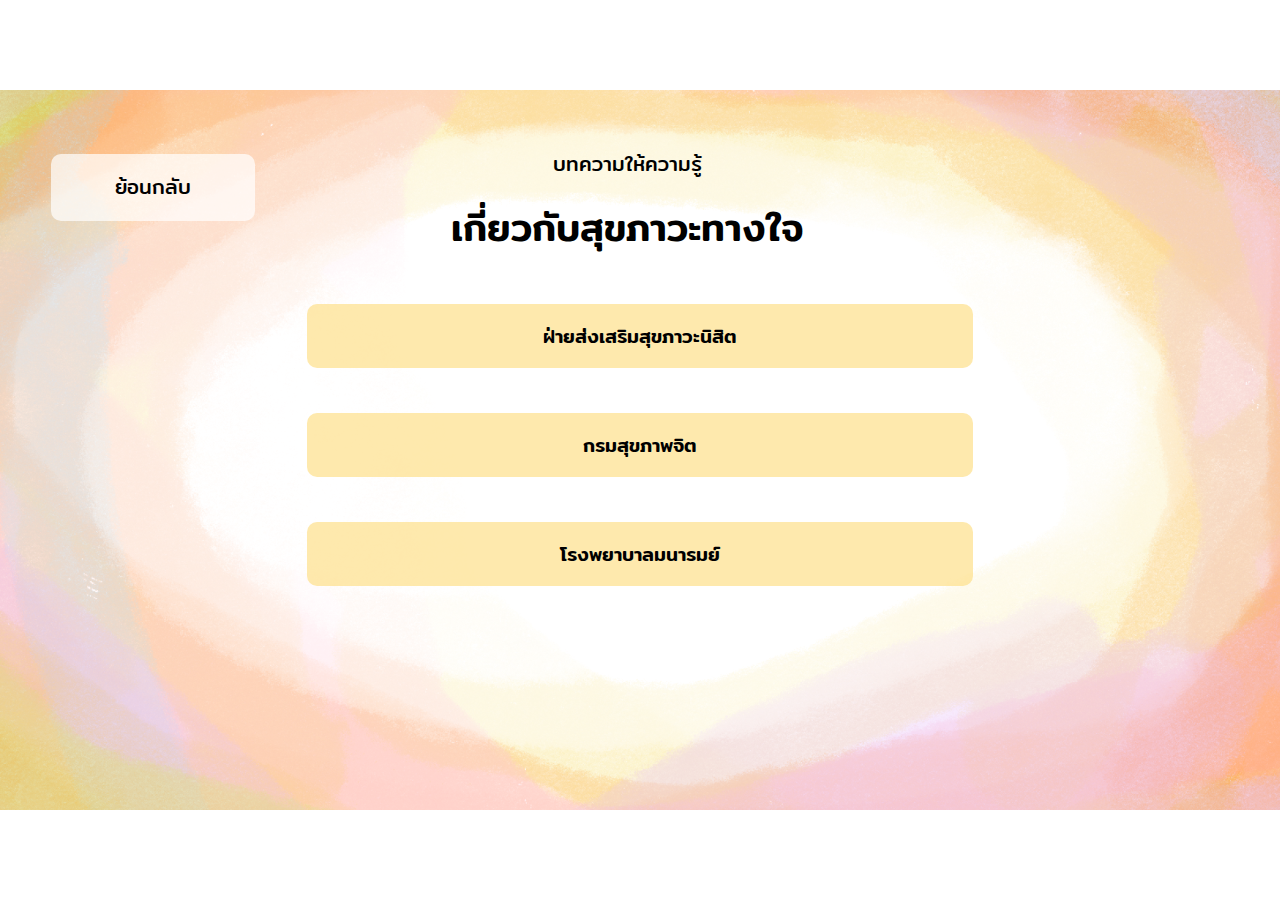
<file: article.html>
<!DOCTYPE html>
<html lang="en">
<head>
    <meta charset="UTF-8">
    <meta name="viewport" content="width=device-width, initial-scale=1.0">
    <link rel="stylesheet" href="./styles/result.css">
    <link href='https://fonts.googleapis.com/css?family=Mitr' rel='stylesheet'>
    <link rel="stylesheet" href="https://fonts.googleapis.com/css2?family=Material+Symbols+Outlined:opsz,wght,FILL,GRAD@20..48,100..700,0..1,-50..200" />
    <script type="text/javascript" src="./script/common.js"></script>
    <title>Before The Bloom</title>
</head>
<body>
    <div class="container-result">
        <div class="box-expand">
            <div class="container-row">
                <a class="custom-button text-size1" href="./result.html">ย้อนกลับ</a>
                <div class="header-container">
                    <p class="text-size1 margin-t-1">บทความให้ความรู้</p>
                    <p id="view_name" class="text-size2 margin-0">เกี่ยวกับสุขภาวะทางใจ</p>
                </div>
                <a class="custom-button text-size1" style="visibility: hidden;">เกี่ยวกับงาน</a>
            </div>
            <div class="container-row">
                <div class="box">
                    <div class="button-width">
                        <a class="custom-button3 text-size5" href="https://chula.wellness.in.th/article" target="_blank" rel="noopener noreferrer">ฝ่ายส่งเสริมสุขภาวะนิสิต</a>
                    </div>
                    <div class="button-width">
                        <a class="custom-button3 text-size5" href="https://dmh.go.th/news/" target="_blank" rel="noopener noreferrer">กรมสุขภาพจิต</a>
                    </div>
                    <div class="button-width">
                        <a class="custom-button3 text-size5" href="https://www.manarom.com/blog/article_thai.html" target="_blank" rel="noopener noreferrer">โรงพยาบาลมนารมย์</a>
                    </div>
            </div>
            </div>
        </div>
        <img src="./assets/object/result.png" class="custom-aspect-ratio" alt="">
    </div>
    
    
</body>
</html>
</file>
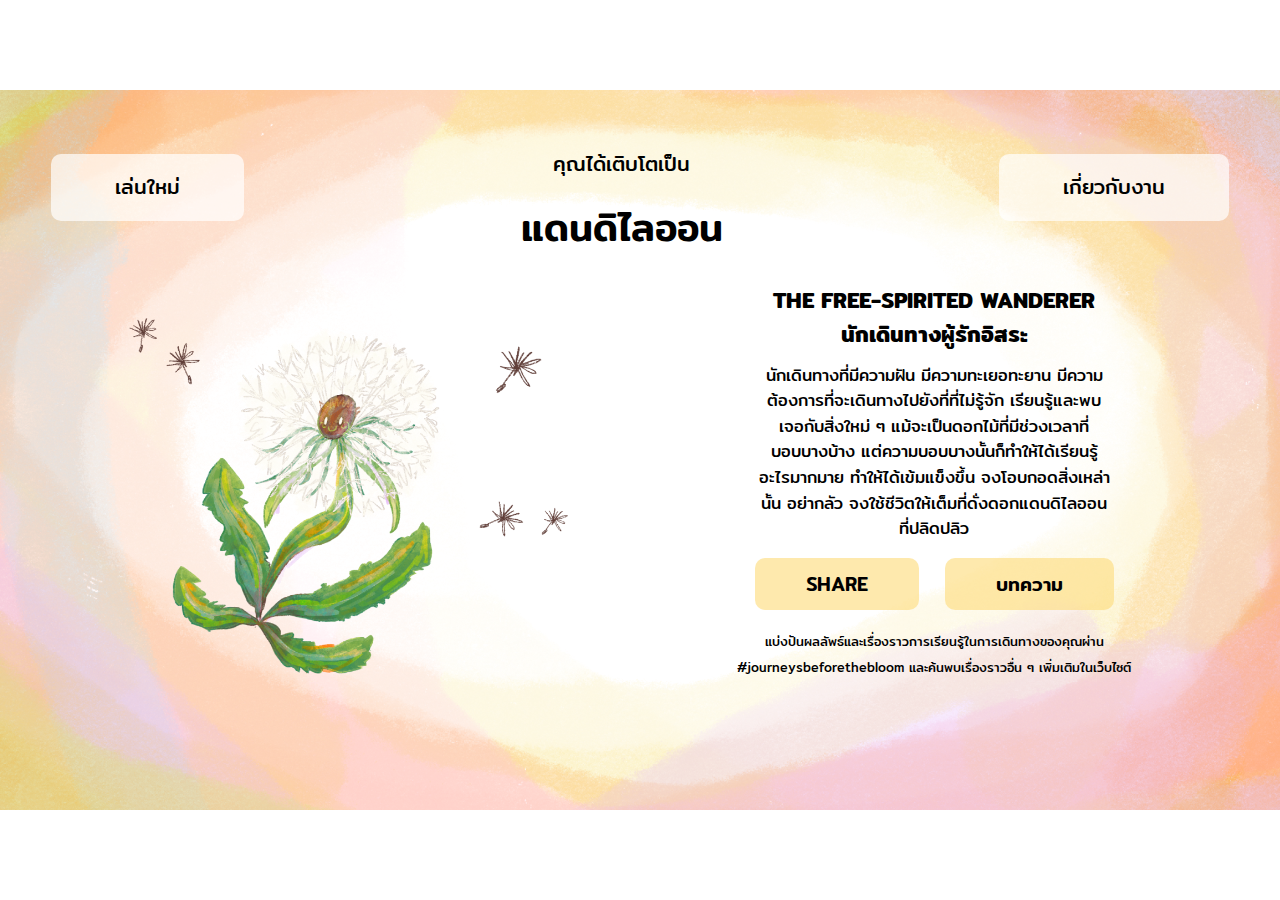
<file: result.html>
<!DOCTYPE html>
<html lang="en">
<head>
    <meta charset="UTF-8">
    <meta name="viewport" content="width=device-width, initial-scale=1.0, viewport-fit=cover">
    <!-- <link rel="stylesheet" href="./styles/common.css"> -->
    <link rel="stylesheet" href="./styles/result.css">
    <link rel="preload" href="./assets/object/dandelion.png" as="image" type="image/png">
    <link rel="preload" href="./assets/object/fern.PNG" as="image" type="image/png">
    <link rel="preload" href="./assets/object/cactus.PNG" as="image" type="image/png">
    <link rel="preload" href="./assets/object/daisy.PNG" as="image" type="image/png">
    <link rel="preload" href="./assets/object/cherry_blossom.PNG" as="image" type="image/png">
    <link rel="preload" href="./assets/object/lotus.PNG" as="image" type="image/png">
    <link rel="preload" href="./assets/object/blue_iris.PNG" as="image" type="image/png">
    <link rel="preload" href="./assets/object/pine_tree.PNG" as="image" type="image/png">
    <link rel="preload" href="./assets/object/oak_tree.PNG" as="image" type="image/png">
    <link rel="preload" href="./assets/object/sunflower.PNG" as="image" type="image/png">
    <link rel="preload" href="./assets/object/bamboo.PNG" as="image" type="image/png">
    <link rel="preconnect" href="https://fonts.googleapis.com">
    <link rel="preconnect" href="https://fonts.gstatic.com" crossorigin>
    <link href="https://fonts.googleapis.com/css2?family=Mitr:wght@200;300;400;500;600;700&display=swap" rel="stylesheet">
    <link rel="stylesheet" href="https://fonts.googleapis.com/css2?family=Material+Symbols+Outlined:opsz,wght,FILL,GRAD@20..48,100..700,0..1,-50..200" />
    <script type="text/javascript" src="./script/common.js"></script>
    <title>Before The Bloom</title>
</head>
<body>
    <div class="container-result">
        <div class="box-expand">
        <div class="container-row">
            <a class="custom-button text-size1" onclick="nextPage()">เล่นใหม่</a>
            <div class="header-container">
                <p class="text-size1 margin-t-1">คุณได้เติบโตเป็น</p>
                <p id="view_name" class="text-size2 margin-0"></p>
            </div>
            <a class="custom-button text-size1" href="https://linktr.ee/beforethebloom.bkk" target="_blank" rel="noopener noreferrer">เกี่ยวกับงาน</a>
        </div>
        <div class="container-row margin-t-2">
            <div class="box-split">
                <img id="character" class="character" src="./assets/object/bamboo.PNG" alt="">
            </div>
            <div class="box-split">
                <p id="header_en" class="text-size3"></p>
                <p id="header_th" class="text-size3"></p>
                <p id="desc" class="text-size4"></p>
                <div class="button-set2">
                    <a id="share" class="custom-button2 text-size5" href="" download>SHARE</a>
                        <!-- <span class="material-symbols-outlined">
                        share_windows
                        </span></a> -->
                    <a class="custom-button2 text-size5" href="./article.html">บทความ</a>
                </div>
                <div class="margin-t-3">
                    <p class="text-size6">แบ่งปันผลลัพธ์และเรื่องราวการเรียนรู้ในการเดินทางของคุณผ่าน
                    <p class="text-size6">#journeysbeforethebloom และค้นพบเรื่องราวอื่น ๆ เพิ่มเติมในเว็บไซต์</p>
                </div>
            </div>
        </div>
    </div>
        <img src="./assets/object/result.png" class="custom-aspect-ratio" alt="">

    </div>
</body>
</html>


<script>
    let characters_table = [['D','D','F','F','C'],['DS','CB','L','P','O'],['DS','CB','BI','S','B']]
    let dict = {
        'D': {
            name: 'dandelion',
            view_name: 'แดนดิไลออน',
            header_en: 'THE FREE-SPIRITED WANDERER',
            header_th: 'นักเดินทางผู้รักอิสระ',
            desc: 'นักเดินทางที่มีความฝัน มีความทะเยอทะยาน มีความต้องการที่จะเดินทางไปยังที่ที่ไม่รู้จัก เรียนรู้และพบเจอกับสิ่งใหม่ ๆ แม้จะเป็นดอกไม้ที่มีช่วงเวลาที่บอบบางบ้าง แต่ความบอบบางนั้นก็ทำให้ได้เรียนรู้อะไรมากมาย ทำให้ได้เข้มแข็งขึ้น จงโอบกอดสิ่งเหล่านั้น อย่ากลัว จงใช้ชีวิตให้เต็มที่ดั่งดอกแดนดิไลออนที่ปลิดปลิว'
        },
        'F': {
            name: 'fern',
            view_name: 'เลดี้เฟิร์น',
            header_en: 'THE TRANQUIL ADVISOR',
            header_th: 'ที่ปรึกษาผู้รักความสงบ',
            desc: 'นักเดินทางที่มีความสุขุม ฉลาดและรอบรู้ สามารถให้ความช่วยเหลือและให้คำแนะนำที่ดีแก่ผู้อื่นได้ แม้จะเป็นต้นไม้ขนาดเล็กและอยู่ติดพื้นดิน แต่จริง ๆ แล้วเฟิร์นเป็นต้นไม้ที่แข็งแกร่ง ปรับตัวและเติบโตได้ในสถานการณ์ที่หลากหลาย ใช้ชีวิตด้วยความคิดในแง่ดีและดึงดูดสิ่งดี ๆ เข้ามา'
        },
        'C': {
            name: 'cactus',
            view_name: 'ตะบองเพชร',
            header_en: 'THE STOIC WARRIOR',
            header_th: 'นักสู้ผู้แข็งแกร่ง',
            desc: 'นักสู้ที่แข็งแกร่ง มีความอดทนสูง พึ่งพาตนเองได้ แม้จะเป็นต้นที่ออกดอกช้าแต่ก็ไม่เป็นไร จงเติบโตไปในแบบของคุณ ให้โอกาสเหลือพื้นที่กับความผิดพลาดและอ่อนแอบ้างก็ได้ ยอมรับการเติบโตที่เป็นตัวเรา อย่าหยุดที่จะเติบโตและอย่าลืมที่จะขอบคุณตัวเองในทุก ๆ วัน ที่สามารถผ่านสถานการณ์ที่ท้าทายและยากลำบากได้เสมอ จงเติบโตต่อไปดั่งต้นตะบองเพชรที่แข็งแกร่ง'
        },
        'DS': {
            name: 'daisy',
            view_name: 'เดซี่',
            header_en: 'THE CHEERFUL OPTIMIST BARD',
            header_th: 'นักแต่งกวีผู้มองโลกในแง่ดี',
            desc: 'นักแต่งกวีที่มองโลกในแง่ดี มีความสดใสและเบิกบานแผ่ให้กับคนรอบข้างเสมอ แม้จะเป็นดอกที่มีขนาดเล็กจนบางครั้งถูกมองข้ามไปแต่อยากให้คุณรับรู้ไว้เสมอว่าคุณไม่จำเป็นพิสูจน์ตัวเอง หากคุณรู้คุณค่าตัวเอง ก็ไม่จำเป็นต้องสนใจหากคนอื่นจะมองไม่เห็นความงามของคุณไม่ใช่สำหรับทุกคน และนั่นก็ไม่เป็นไร จงยอมรับความไม่สมบูรณ์แบบ เพราะมันทำให้คุณมีเอกลักษณ์'
        },
        'CB': {
            name: 'cherry_blossom',
            view_name: 'ต้นซากุระ',
            header_en: 'THE ELEGANT ENCHANTRESS',
            header_th: 'นักเวทย์ผู้สง่างาม',
            desc: 'นักเวทย์ผู้เสกสร้างความงามในแต่ละช่วงเวลา แต่ก็ให้ความสำคัญกับปัจจุบัน และยอมรับการเปลี่ยนแปลงอย่างสง่างาม เพราะแม้เวลาของการผลิบานของตัวเองอาจยังมาไม่ถึงหรือผ่านไปแล้ว แต่ถึงอย่างนั้นก็ไม่เห็นเป็นไร เพราะช่วงเวลาผลิบานนั้นก็มีได้ตั้งหลายครั้ง วันหนึ่งคุณจะเติบโตในแบบที่คุณต้องการและผลิบานในเวลาที่คู่ควร'
        },
        'L': {
            name: 'lotus',
            view_name: 'บัว',
            header_en: 'THE SPIRITUAL SEEKER',
            header_th: 'ผู้แสวงหาจิตวิญญาณ',
            desc: 'ผู้แสวงหาจิตวิญญาณผู้ทรงปัญญา มีความรอบรู้สง่างามและสงบ ให้ความรู้สึกถึงความบริสุทธิ์และความผ่อนคลาย มีความต้องการคือเป็นตัวเองที่ดีกว่าเมื่อวานเพราะเส้นทางการเติบโตที่ผ่านมากว่าจะพ้นน้ำขึ้นมานั่นไม่ง่าย แต่สิ่งต่าง ๆ เหล่านั้นหล่อหลอมให้กลายมาเป็นคุณในทุกวันนี้ จงชูดอกของตัวเองขึ้นมาเหมือนน้ำและเชื่อมั่นในตัวเองว่า คุณเองก็จะทำมันได้อย่างแน่นอน'
        },
        'BI': {
            name: 'blue_iris',
            view_name: 'ไอริส',
            header_en: 'THE MYSTERIOUS ALCHEMIST',
            header_th: 'นักเล่นแร่แปรธาตุผู้ลึกลับ',
            desc: 'นักเล่นแร่แปรธาตุที่มีความสง่างาม ดึงดูด ดูลึกลับ มีความมั่นใจในตัวเอง ชอบการทดลอง เพราะการได้ลองทำสิ่งใหม่ ๆ จะทำให้ได้เรียนรู้อะไรบางอย่าง แม้ว่าบางครั้งจะมีสิ่งที่ทำไม่ได้แต่ก็ไม่จำเป็นต้องกังวล แค่จดจ่ออยู่กับสิ่งที่คุณทำได้และอยากทำ อย่าไล่ตามสิ่งที่คนอื่นทำ แต่จงทำสิ่งที่ตัวเองชอบและต้องการ' 
        },
        'P': {
            name: 'pine_tree',
            view_name: 'ต้นสน',
            header_en: 'THE STOIC KNIGHT',
            header_th: 'อัศวินผู้แข็งแกร่ง',
            desc: 'อัศวินที่มีความแข็งแรง กำยำ มีความแน่วแน่และเด็ดเดี่ยว สู้รบและฝ่าฟันผ่านสิ่งต่าง ๆ มากมายและเต็มไปด้วยบาดแผล แม้จะเป็นอัศวินที่คอยปกป้องสิ่งสำคัญและคนอื่น แต่ก็ต้องอย่าลืมที่จะปกป้องร่างกายและจิตใจของตัวเองด้วย เป็นต้นที่เติบโตสูงใหญ่ขึ้นตามกาลเวลาและประสบการณ์ที่ผ่านมา และจะยังคงเติบโตมากขึ้นเรื่อย ๆ ตราบใดที่ยังมีความหวังและยังไม่ยอมแพ้'
        },
        'O': {
            name: 'oak_tree',
            view_name: 'ต้นโอ๊ก',
            header_en: 'THE WISE GUARDIAN',
            header_th: 'ผู้พิทักษ์มากประสบการณ์',
            desc: 'ผู้พิทักษ์ผู้มากประสบการณ์ สุขุม แข็งแรง ทรงปัญญา และสามารถพึ่งพาตนเองได้ แผ่กิ่งก้านสาขาอย่างสง่างามตามการเติบโตเป็นต้นไม้ใหญ่ที่มีรากฐานที่แข็งแรงและมั่นคง จึงเลือกที่จะไม่ทำตามความคาดหวังของคนอื่น และทำในสิ่งที่ตัวเองต้องการและพึงพอใจ โดยไม่กลัวว่าใครจะมองมาแบบไหน',

        },
        'S': {
            name: 'sunflower',
            view_name: 'ทานตะวัน',
            header_en: 'THE RADIANT OPTIMIST ARTIST',
            header_th: 'ศิลปินผู้มองโลกในแง่ดี',
            desc: 'ศิลปินผู้มองโลกในแง่ดี มีความเบิกบานและส่งมอบความสุขให้กับตัวเองและคนรอบข้างเสมอ ขอให้คุณจดจำช่วงเวลาดี ๆ ที่ได้ก้าวผ่าน เส้นทางข้างหน้ายังทอดอีกยาวไกลให้คุณได้เดินทาง เงยหน้ารับแสงแดดให้เต็มที่ ยิ้มให้กับสิ่งต่าง ๆ ที่พบเจอและเข้ามาในชีวิตแล้วโอบรับมันไว้ ขอให้คุณเติบโตต่อไปอย่างมีความสุขและงดงามในแบบของตัวเอง'   
        },
        'B': {
            name: 'bamboo',
            view_name: 'ต้นไผ่',
            header_en: 'THE VERSATILE CRAFTMEN',
            header_th: 'ช่างฝีมือผู้เก่งรอบด้าน',
            desc: 'ช่างฝีมือผู้เก่งรอบด้าน มีความเรียบง่าย แต่เรียนรู้และเติบโตอยู่ตลอดเวลา แม้จะดูบอบบางแต่ก็มีความยืดหยุ่นต่อสถานการณ์ต่าง ๆ และบางครั้งแม้คุณอาจจะยังทำงานฝีมือชิ้นนั้นไม่สำเร็จ แต่นั่นก็ไม่ได้แปลว่าที่ผ่านมาคุณไม่พยายามมาโดยตลอด อย่าลืมที่จะขอบคุณตัวเองในทุก ๆ วันที่เติบโต เพราะไม่มีใครรู้ว่าที่ผ่านมานั้นยากลำบากแค่ไหนเท่าตัวคุณเอง'
        },
    }

    let hor = localStorage.getItem('score_hor') ?? 0
    let ver = localStorage.getItem('score_ver') ?? 0

    if(hor >= 5) hor = 4
    if(hor < 0) hor = 0
    if(ver >= 3) ver = 2
    if(ver < 0) ver = 0
    let img = document.getElementById('character')
    let view_name = document.getElementById('view_name')
    let header_en = document.getElementById('header_en')
    let header_th = document.getElementById('header_th')
    let desc = document.getElementById('desc')
    let share = document.getElementById('share')

    let mytree = dict[characters_table[ver][hor]]
    share.href = "./assets/share/" + mytree?.name + ".jpg"
    if(mytree?.name === "dandelion"){
        img.src = "./assets/object/" + mytree?.name + ".png"
    }
    else{

        img.src = "./assets/object/" + mytree?.name + ".PNG"
    }
    view_name.innerHTML = mytree?.view_name
    header_en.innerHTML = mytree?.header_en
    header_th.innerHTML = mytree?.header_th
    desc.innerHTML = mytree?.desc

    
    function nextPage(){
        parent.postMessage('reset','*')
        window.location.href = "./master.html"
    }
</script>
</file>
<file: styles/result.css>
.container-result{
    aspect-ratio: 16 / 9;
    /* display: flex; */
    display: flex;
    justify-content: center;
    align-items: center;
    width: 100vw;
    height: 100vh; /* Ensure body fills the viewport height */
    max-height: 100vh;
    /* overflow: hidden; */
    /* background-color: red; */
    /* background-color: red; */
}

 .container-row {
    display: flex;
    justify-content: space-between;
    margin-left: 4vw;
    margin-right: 4vw;
    /* background-color: blue; */

}


.box-expand {
    position:absolute;
    aspect-ratio: 16/9;
    width: 100%;
    max-height: 100%;
    /* background: yellow; */
    /* overflow: hidden; */
}


.custom-button {
    justify-content: center;
    align-items: center;
    display: flex;
    background-color: rgba(255, 255, 255, 0.7);
    padding: 0 5vw 0vw 5vw;
    /* width: 15vw; */
    margin-top: 5vw;
    margin-bottom: 3vw;
    border-radius: 10px;
    text-decoration: none;
    color: black;
}


.custom-button:hover {
    justify-content: center;
    align-items: center;
    display: flex;
    background-color: rgba(255, 255, 255, 1);
    cursor: pointer;
    padding: 0 5vw 0vw 5vw;
    /* width: 15vw; */
    margin-top: 5vw;
    margin-bottom: 3vw;
    border-radius: 10px;
    text-decoration: none;
    color: black;
}


@media screen and (orientation: landscape) and (max-width: 960px) and (max-height: 450px) {
    .custom-button {
        justify-content: center;
        align-items: center;
        display: flex;
        background-color: rgba(255, 255, 255, 0.7);
        /* padding: 0 2vw 0vw 2vw; */
        width: 15vw;
        margin-top: 5vw;
        margin-bottom: 3vw;
        border-radius: 10px;
        text-decoration: none;
        color: black;
    }
    
    
    .custom-button:hover {
        justify-content: center;
        align-items: center;
        display: flex;
        background-color: rgba(255, 255, 255, 1);
        cursor: pointer;
        /* padding: 0 2vw 0vw 2vw; */
        width: 15vw;
        margin-top: 5vw;
        margin-bottom: 3vw;
        border-radius: 10px;
        text-decoration: none;
        color: black;
    }
    

    .container-row {
        display: flex;
        justify-content: space-between;
        margin-left: 2vw;
        margin-right: 2vw;
        /* background-color: blue; */
    
    }

    .text-size1{
        font-family: 'Mitr';
        font-size: 1.4vw;
        line-height: normal;
        color: black;

    }
    
    .text-size2{
        font-family: 'Mitr';
        font-size: 2.3vw;
        font-weight: 400;
        line-height: 2.3vw;
    }
    
    .text-size3{
        font-family: 'Mitr';
        font-size: 1.5vw;
        font-weight: 500;
        line-height: 1.5vw;
    }
    
    .text-size4{
        font-family: 'Mitr';
        font-size: 1.1vw;
        line-height: 1.5vw;
        text-wrap: wrap;
        margin-left: 20%;
        width: 60%;
        /* background-color: yellow; */
    }
    
    .text-size5{
        font-family: 'Mitr';
        font-size: 1.3vw;
        font-weight: 400;
        line-height: 1.3vw;
        /* background-color: yellow; */
    }
    
    .text-size6{
        font-family: 'Mitr';
        font-size: 1vw;
        line-height: 1vw;
        /* background-color: yellow; */
    }
    
    
}



.button-set2{
    display: flex;
    justify-content: center;
    /* background-color: yellow; */
    width: 100%;
    /* margin-left: 25%; */
    /* background-color: red; */
}

.custom-button2 {
    text-align: center;
    align-content: center;
    background-color: rgba(253, 221, 129, 0.65);
    padding: 1.5vw 4vw 1.5vw 4vw;

    margin: 0 1vw 0 1vw;
    border-radius: 10px;
    text-decoration: none;
    color: black;
}

.custom-button2:hover {
    text-align: center;
    align-content: center;
    background-color: rgba(253, 221, 129, 1);
    cursor: pointer;
    padding: 1.5vw 4vw 1.5vw 4vw;

    margin: 0 1vw 0 1vw;
    border-radius: 10px;
    text-decoration: none;
    color: black;
}

.custom-button3 {
    text-align: center;
    align-content: center;
    background-color: rgba(253, 221, 129, 0.65);
    /* height: 4vw; */
    /* margin-top: 5vw;
    margin-bottom: 3vw; */
    border-radius: 10px;
    text-decoration: none;
    color: black;
    display: flex;
    height: 100%;
    justify-content: center;
    padding-top: 2vw;
    padding-bottom: 2vw;
}

.custom-button3:hover {
    text-align: center;

    background-color: rgba(253, 221, 129, 1);
    cursor: pointer;
    /* margin-top: 5vw;
    margin-bottom: 3vw; */
    border-radius: 10px;
    text-decoration: none;
    color: black;
    /* padding-left: 5vw;
    padding-right: 5vw;
    padding-top: 2vw;
    padding-bottom: 2vw; */
}


.button-width{
    text-align: center;
    align-content: center;
    width: 100%;
    /* background-color: yellow; */
    margin-top: 5vh;

}

.header-container {
    text-align: center;
    align-content: center;
}

.character {
    width: 80%;
    max-height: 60vh;
    object-fit: contain;
    overflow: hidden;

}

.text-size1{
    font-family: 'Mitr';
    font-size: 1.6vw;
    line-height: 1.6vw;
}

.text-size2{
    font-family: 'Mitr';
    font-size: 3vw;
    font-weight: 500;
    line-height: 5vw;
}

.text-size3{
    font-family: 'Mitr';
    font-size: 1.7vw;
    font-weight: 600;
    line-height: 1vw;
}

.text-size4{
    font-family: 'Mitr';
    font-size: 1.3vw;
    line-height: 2vw;
    text-wrap: wrap;
    margin-left: 20%;
    width: 60%;
    /* background-color: yellow; */
}

.text-size5{
    font-family: 'Mitr';
    font-size: 1.5vw;
    font-weight: 500;
    line-height: 1vw;
    /* background-color: yellow; */
}

.text-size6{
    font-family: 'Mitr';
    font-size: 1vw;
    line-height: 1vw;
    /* background-color: yellow; */
}


.margin-t-1{
    margin-top: 5vw;
}

.margin-t-3{
    margin-top: 2vw;
}

.margin-t-2{
    margin-top: 1vw;
}
.margin-0{
    margin: 0;
}


.box-split{
    width: 100%;
    text-align: center;

    /* background-color: red; */
}

.box{
    width: 100%;
    /* height: 40vw; */
    /* background-color: red; */
    margin-left: 20vw;
    margin-right: 20vw;

}


/* .h-top {
    height: 10vw;
}
.h-bottom {
    height: 90vw;
} */

.icon-center{
    width: 2vw;
}

.custom-aspect-ratio {  
    width: 100%;
}



@-webkit-keyframes whiteToBlack {  
    0% { background-color: white;}
    60% { background-color: white;}
    100% { background-color: white; }
  }

body {
    background-color: white;
    margin: 0;
    opacity: 0;
    transition: opacity 0.8s ease-in-out;
    -webkit-transition: opacity 0.8s ease-in-out;
    -webkit-transition-property: opacity;
    -webkit-transition-duration: 0.8s;
    -webkit-animation-name: whiteToBlack;  
    -webkit-animation-iteration-count: 1;  
    -webkit-animation-duration: 1.5s; 
}
</file>
<file: styles/common.css>
@font-face {
    font-family: FC Hype;
    src: url("../assets/fonts/FC-Hype/FC\ Hype\ [Non-commercial\ use]\ Bold\ ver\ 1.01.ttf");
}

@-webkit-keyframes whiteToBlack {  
    0% { background-color: white;}
    60% { background-color: white;}
    100% { background-color: black; }
  }



body {
    background-color: black;
    margin: 0;
    opacity: 0;
    transition: opacity 0.8s ease-in-out;
    -webkit-transition: opacity 0.8s ease-in-out;
    -webkit-transition-property: opacity;
    -webkit-transition-duration: 0.8s;
    -webkit-animation-name: whiteToBlack;  
    -webkit-animation-iteration-count: 1;  
    -webkit-animation-duration: 1.5s; 
    max-height: 100vh;
}

.container{
    aspect-ratio: 16 / 9;
    display: flex;
    justify-content: center;
    align-items: center;
    width: 100vw;
    height: 100vh; /* Ensure body fills the viewport height */
    max-height: 100vh;
    padding: 0;
    margin: 0;
    /* background-color: yellow; */
}

.custom-aspect-ratio {  
    width: 100%;
}



/* .button-container {
    position: absolute;
    width: 100%;
    height: 100%;
    display: flex;
    justify-content: flex-end;
    align-items: end;
    background-color: wheat;
    
} */

.button-container {
    aspect-ratio: 16 / 9;
    position: absolute;
    width: 100%;
    max-height: 100vh; 
    display: flex;
    flex-wrap: wrap;
    align-content: flex-end;
    justify-content: end;
    /* align-content: end; */
    /* text-align: end; */
    margin-bottom: 5vw;
    margin-right: 3vw;
    /* background-color: red; */
}

.button-custom {
    background-color: rgba(255, 255, 255, 0.5);
    padding: 1.4vw 1.2vw 1.2vw 1.2vw;
    border: none;
    color: black;
    text-decoration: none;
    display: inline-block;
    font-size: 1.2vw;
    border-radius: 5vw;
    font-family: 'FC Hype';
    text-align: center;
}

.button-custom:hover {
    background-color: rgba(255, 255, 255, 1);
    cursor: pointer;
    /* padding: 1vw;
    border: none;
    color: black;
    text-decoration: none;
    display: inline-block;
    font-size: 16px; */
}



.tab {
    max-height: 100%;
    /* background-color: blue; */
    overflow: hidden;
}

.tab-content {
    width: 100%;
    
    /* height: 100vh; */
    visibility: hidden;
    display: none;
}


.pb-2 {
    padding-bottom: 2vw;
}

.pb-10{
    margin-bottom: 10vw;
}


.align-top{
    position: absolute;
    display: flex;
    flex-wrap: wrap;
    width: 100%;
    height: 100%;
    justify-content: center;
    text-align: center;
    align-content: start;
    padding-top: 2.5vw;
    /* background-color: red; */
}

.align-middle{
    position: absolute;
    display: flex;
    flex-wrap: wrap;
    width: 100%;
    height: 100%;
    justify-content: center;
    text-align: center;
    align-content: center;
}

.align-bottom{
    position: absolute;
    display: flex;
    flex-wrap: wrap;
    width: 100%;
    height: 93%;
    justify-content: center;
    text-align: center;
    align-content: end;
    color: white;
    /* background-color: red; */
}
</file>
